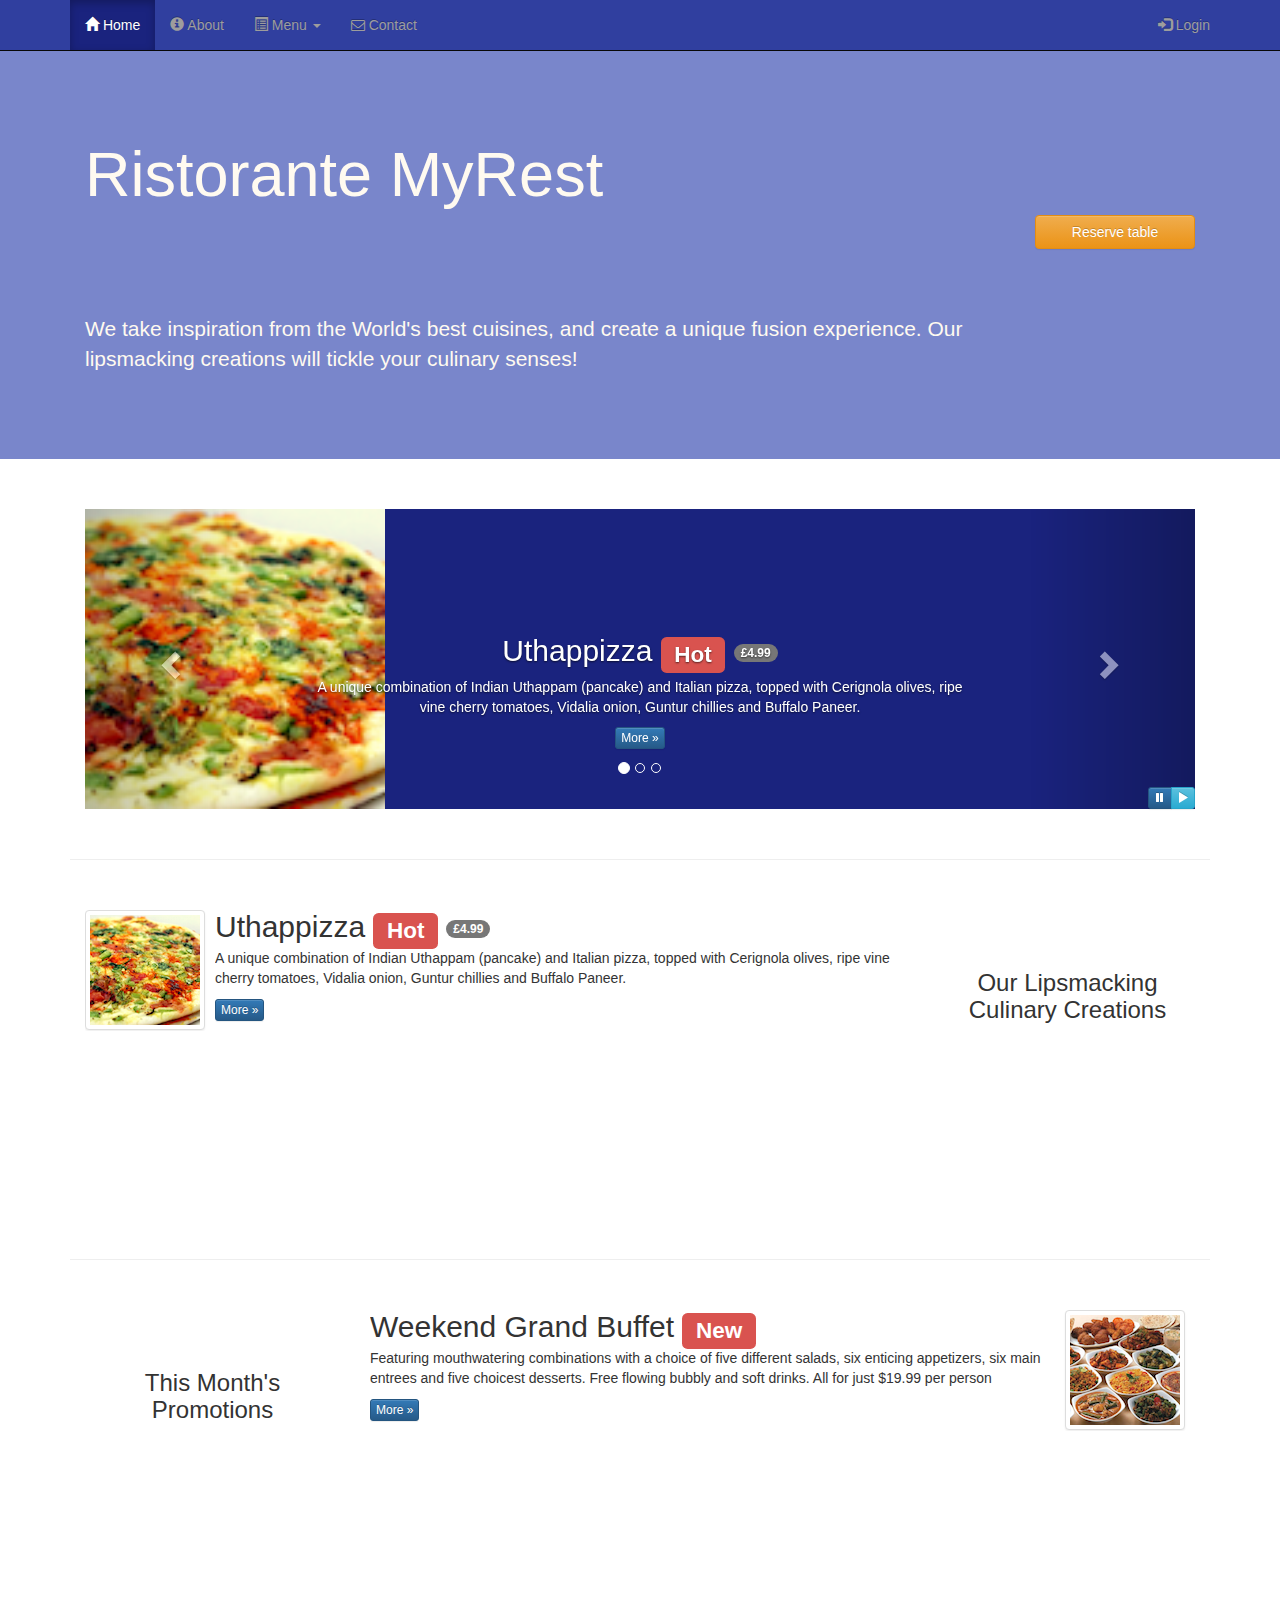
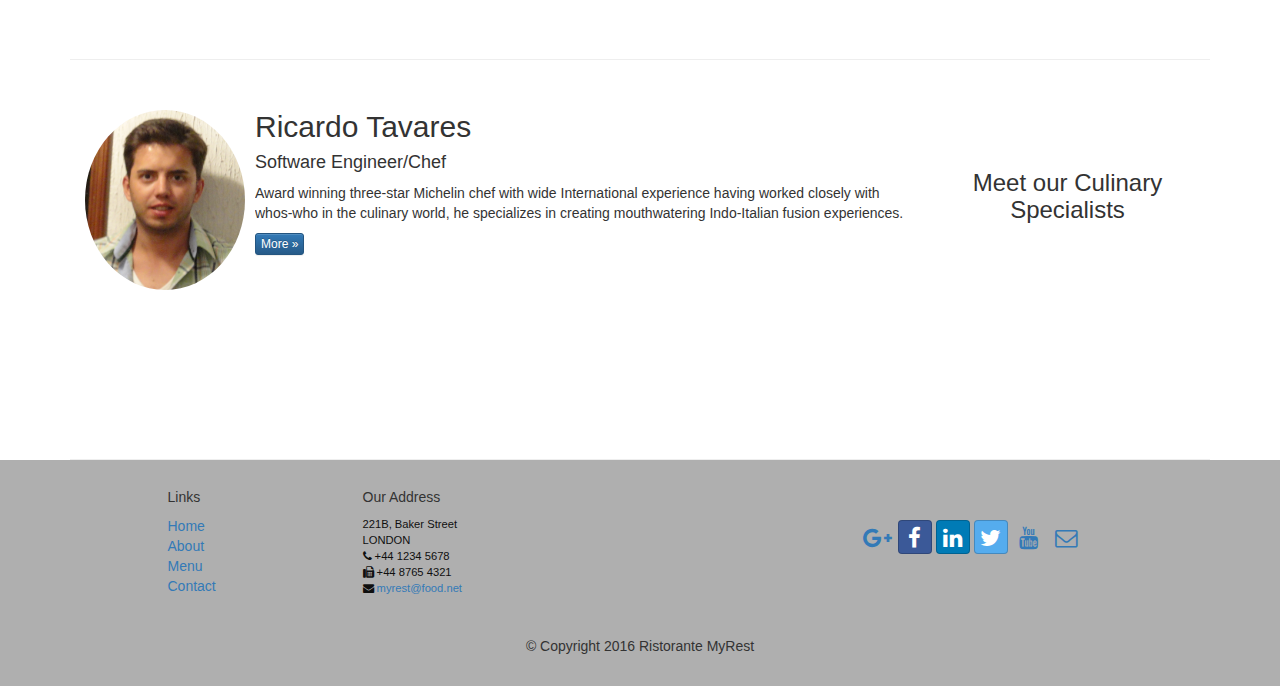
<file: index.html>
<!DOCTYPE html>
<html lang="en">

<head>
    <title>Ristorante MyRest</title>
    <meta name="description" content="HTML,CSS,JavaScript,JQuery,Bootstrap - playground">
    <meta name="keywords" content="HTML,CSS,JavaScript,JQuery,Bootstrap">
    <meta name="author" content="Ricardo Tavares">
    <meta charset="utf-8">
    <meta http-equiv="X-UA-Compatible" content="IE=edge">
    <meta name="viewport" content="width=device-width, initial-scale=1">
    <!-- Bootstrap -->
    <link href="bower_components/bootstrap/dist/css/bootstrap.min.css" rel="stylesheet">
    <link href="bower_components/bootstrap/dist/css/bootstrap-theme.min.css" rel="stylesheet">
    <link href="bower_components/font-awesome/css/font-awesome.min.css" rel="stylesheet">
    <link href="css/bootstrap-social.css" rel="stylesheet">
    <link href="css/mystyles.css" rel="stylesheet">

    <!-- HTML5 shim and Respond.js for IE8 support of HTML5 elements and media queries -->
    <!-- WARNING: Respond.js doesn't work if you view the page via file:// -->
    <!--[if lt IE 9]>
      <script src="https://oss.maxcdn.com/html5shiv/3.7.2/html5shiv.min.js"></script>
      <script src="https://oss.maxcdn.com/respond/1.4.2/respond.min.js"></script>
    <![endif]-->
</head>

<body>
    <!--NAVIGATION BAR-->
    <nav class="navbar navbar-inverse navbar-fixed-top" role="navigation">
        <div class="container">
            <div class="navbar-header">
                <button type="button" class="navbar-toggle collapsed" data-toggle="collapse" data-target="#navbar" aria-expanded="false" aria-controls="navbar">
                    <span class="sr-only">Toggle navigation</span>
                    <span class="icon-bar"></span>
                    <span class="icon-bar"></span>
                    <span class="icon-bar"></span>
                </button>
            </div>
            <div id="navbar" class="navbar-collapse collapse">
                <ul class="nav navbar-nav">
                    <li class="active"><a href="index.html"><span class="glyphicon glyphicon-home"
                         aria-hidden="true"></span> Home</a></li>
                    <li><a href="aboutus.html"><span class="glyphicon glyphicon-info-sign"
                         aria-hidden="true"></span> About</a></li>
                    <li class="dropdown">
                        <a href="#" class="dropdown-toggle" data-toggle="dropdown" role="button" aria-haspopup="true" aria-expanded="false"><span class="glyphicon glyphicon-list-alt"
                         aria-hidden="true"></span> Menu <span class="caret"></span></a>
                        <ul class="dropdown-menu">
                            <li><a href="#">Appetizers</a></li>
                            <li><a href="#">Main Courses</a></li>
                            <li><a href="#">Desserts</a></li>
                            <li><a href="#">Drinks</a></li>
                            <li role="separator" class="divider"></li>
                            <li class="dropdown-header">Specials</li>
                            <li><a href="#">Lunch Buffet</a></li>
                            <li><a href="#">Weekend Brunch</a></li>
                        </ul>
                    </li>
                    <li><a href="contactus.html"><i class="fa fa-envelope-o"></i> Contact</a></li>
                </ul>
                <!--login btn-->
                <ul class="nav navbar-nav navbar-right">
                    <li>
                        <a id="btn_login">
                            <span class="glyphicon glyphicon-log-in"></span> Login</a>
                    </li>
                </ul>
            </div>
        </div>
    </nav>

    <!--LOGIN modal-->
    <div id="loginModal" class="modal fade" role="dialog">
        <div class="modal-dialog">
            <!-- Modal content-->
            <div class="modal-content">
                <div class="modal-header">
                    <button type="button" class="close" id="btn_close_login">&times;</button>
                    <h4 class="modal-title">Login </h4>
                </div>
                <div class="modal-body">
                    <form class="form-inline">
                        <div class="form-group">
                            <label class="sr-only" for="email">Email address</label>
                            <input type="email" class="form-control input-sm" id="email" placeholder="Email">
                        </div>
                        <div class="form-group">
                            <label class="sr-only" for="password">Password</label>
                            <input type="password" class="form-control input-sm" id="password" placeholder="Password">
                        </div>
                        <div class="checkbox">
                            <label>
                                <input type="checkbox"> Remember me
                            </label>
                        </div>
                        <button type="submit" class="btn btn-info btn-sm">Sign in</button>
                        <button type="button" class="btn btn-default btn-sm" id="btn_cancel_login">Cancel</button>
                    </form>
                </div>
            </div>
        </div>
    </div>

    <!--RESERVE model-->
    <div id="reserveModal" class="modal fade" role="dialog">
        <div class="modal-dialog">
            <!-- Modal content-->
            <div class="modal-content">
                <div class="modal-header">
                    <button type="button" class="close" id="btn_close_reserve">&times;</button>
                    <h4 class="modal-title">Reserve Table </h4>
                </div>
                <div class="modal-body">
                    <form class="form-horizontal" role="form">
                        <div class="form-group">
                            <label for="guests" class="col-sm-2 control-label">Number of Guests</label>
                            <div class="col-sm-10">
                                <label class="radio-inline">
                                    <input type="radio" name="guests" value="option1"><strong> 1 </strong>
                                </label>
                                <label class="radio-inline">
                                    <input type="radio" name="guests" value="option2"><strong> 2 </strong>
                                </label>
                                <label class="radio-inline">
                                    <input type="radio" name="guests" value="option3"><strong> 3 </strong>
                                </label>
                                <label class="radio-inline">
                                    <input type="radio" name="guests" value="option4"><strong> 4 </strong>
                                </label>
                                <label class="radio-inline">
                                    <input type="radio" name="guests" value="option5"><strong> 5 </strong>
                                </label>
                                <label class="radio-inline">
                                    <input type="radio" name="guests" value="option6"><strong> 6 </strong>
                                </label>
                            </div>
                        </div>
                        <div class="form-group">
                            <label for="options" class="col-sm-2 control-label">Section</label>
                            <div class="btn-group col-sm-10" data-toggle="buttons">
                                <label class="btn btn-success btn-sm active">
                                    <input type="radio" name="options" id="nonsmoking" autocomplete="off" checked>Non-Smoking
                                </label>
                                <label class="btn btn-danger btn-sm">
                                    <input type="radio" name="options" id="smoking" autocomplete="off"> Smoking
                                </label>
                            </div>
                        </div>
                        <div class="form-group">
                            <label for="datetime" class="col-sm-2 control-label">Date and Time</label>
                            <div class="col-sm-4">
                                <div class="has-feedback">
                                    <input type="text" class="form-control" id="date" placeholder="Date">
                                    <span class="glyphicon glyphicon-calendar form-control-feedback" aria-hidden="true"></span>
                                </div>
                            </div>
                            <div class="col-sm-4">
                                <div class="has-feedback">
                                    <input type="text" class="form-control" id="time" placeholder="Time">
                                    <span class="glyphicon glyphicon-time form-control-feedback" aria-hidden="true"></span>
                                </div>
                            </div>
                        </div>
                        <div class="form-group">
                            <div class="col-sm-offset-2 col-sm-10">
                                <button type="submit" class="btn btn-primary" onclick="#">Reserve</button>
                                <button type="button" class="btn btn-default btn-sm" id="btn_cancel_reserve">Cancel</button>
                            </div>
                        </div>
                        <div class="alert alert-warning alert-dismissible" role="alert">
                            <button type="button" class="close" data-dismiss="alert" aria-label="Close"><span aria-hidden="true">&times;</span></button>
                            <strong>Warning:</strong> Please <a href="#">call</a> us to reserve for more than six guests.
                        </div>
                    </form>
                </div>
            </div>
        </div>
    </div>
    <!--JUMBOTRON-->
    <header class="jumbotron">
        <div class="container">
            <div class="row row-header">
                <div class="col-xs-12 col-sm-10">
                    <h1>Ristorante MyRest</h1>
                    <p style="padding:40px;"></p>
                    <p>We take inspiration from the World's best cuisines, and create a unique fusion experience. Our lipsmacking creations will tickle your culinary senses!</p>
                </div>

                <div class="col-xs-12 col-sm-2">
                    <p style="padding:40px;"></p>
                    <a type="button" id="btn_reserve" class="btn btn-warning btn-block">Reserve table</a>
                    <!--tooltip option:-->
                    <!--<a type="button" class="btn btn-warning btn-block"
                    data-toggle="tooltip" title="Or Call us at +852 12345678" data-placement="bottom">Reserve table</a>-->
                </div>
            </div>
        </div>
    </header>
    <!--CONTAINER-->
    <div class="container">
        <!--carousel-->
        <div class="row row-content">
            <div class="col-xs-12">
                <div id="mycarousel" class="carousel slide" data-ride="carousel">
                    <!--indicators-->
                    <ol class="carousel-indicators">
                        <li data-target="#mycarousel" data-slide-to="0" class="active"></li>
                        <li data-target="#mycarousel" data-slide-to="1"></li>
                        <li data-target="#mycarousel" data-slide-to="2"></li>
                    </ol>
                    <!--Wrapper for slides-->
                    <div class="carousel-inner" role="listbox">
                        <div class="item active">
                            <img class="img-responsive" src="img/uthappizza.png" alt="Uthappizza">
                            <div class="carousel-caption">
                                <h2>Uthappizza  <span class="label label-danger">Hot</span> <span class="badge">£4.99</span></h2>
                                <p>A unique combination of Indian Uthappam (pancake) and Italian pizza, topped with Cerignola olives, ripe vine cherry tomatoes, Vidalia onion, Guntur chillies and Buffalo Paneer.</p>
                                <p><a class="btn btn-primary btn-xs" href="#">More &raquo;</a></p>
                            </div>
                        </div>
                        <div class="item">
                            <img class="img-responsive" src="img/buffet.png" alt="Buffet">
                            <div class="carousel-caption">
                                <h2>Weekend Grand Buffet <span class="label label-danger label-xs">New</span></h2>
                                <p>Featuring mouthwatering combinations with a choice of five different salads, six enticing appetizers, six main entrees and five choicest desserts. Free flowing bubbly and soft drinks. All for just $19.99 per person </p>
                                <p><a class="btn btn-primary btn-xs" href="#">More &raquo;</a></p>
                            </div>
                        </div>
                        <div class="item">
                            <img class="img-responsive" src="img/ricardo.png" alt="Chef Ricardo Tavares" width="300">
                            <div class="carousel-caption">
                                <h2 class="media-heading">Ricardo Tavares</h2>
                                <h4>Software Engineer/Chef</h4>
                                <p>Award winning three-star Michelin chef with wide International experience having worked closely with whos-who in the culinary world, he specializes in creating mouthwatering Indo-Italian fusion experiences.
                                </p>
                                <p><a class="btn btn-primary btn-xs" href="#">More &raquo;</a></p>
                            </div>
                        </div>
                    </div>
                    <!--controls-->
                    <a class="left carousel-control" href="#mycarousel" role="button" data-slide="prev">
                        <span class="glyphicon glyphicon-chevron-left" aria-hidden="true"></span>
                        <span class="sr-only">Previous</span>
                    </a>
                    <a class="right carousel-control" href="#mycarousel" role="button" data-slide="next">
                        <span class="glyphicon glyphicon-chevron-right" aria-hidden="true"></span>
                        <span class="sr-only">Next</span>
                    </a>
                    <!--carousel buttons-->
                    <div class="btn-group" id="carouselButtons">
                        <button class="btn btn-primary btn-xs" id="carousel-pause">
                            <span class="glyphicon glyphicon-pause" aria-hidden="true"></span>
                        </button>
                        <button class="btn btn-info btn-xs" id="carousel-play">
                            <span class="glyphicon glyphicon-play" aria-hidden="true"></span>
                        </button>
                    </div>
                </div>
            </div>
        </div>
        <!--uthappizza-->
        <div class="row row-content">
            <div class="col-xs-12 col-sm-3 col-sm-push-9">
                <p style="padding:20px;"></p>
                <h3 align=center>Our Lipsmacking Culinary Creations</h3>
            </div>
            <div class="col-xs-12 col-sm-9 col-sm-pull-3">
                <div class="media">
                    <div class="media-left media-middle">
                        <a href="#">
                            <img class="media-object img-thumbnail" src="img/uthappizza.png" alt="Uthappizza">
                        </a>
                    </div>
                    <div class="media-body">
                        <h2 class="media-heading">Uthappizza <span class="label label-danger">Hot</span> <span class="badge">£4.99</span></h2>
                        <p>A unique combination of Indian Uthappam (pancake) and Italian pizza, topped with Cerignola olives, ripe vine cherry tomatoes, Vidalia onion, Guntur chillies and Buffalo Paneer.</p>
                        <p><a class="btn btn-primary btn-xs" href="#">More &raquo;</a></p>
                    </div>
                </div>
            </div>
        </div>
        <!--buffet-->
        <div class="row row-content">
            <div class="col-xs-12 col-sm-3">
                <p style="padding:20px;"></p>
                <h3 align=center>This Month's Promotions</h3>
            </div>
            <div class="col-xs-12 col-sm-9">
                <div class="media">
                    <div class="media-body">
                        <h2 class="media-heading">Weekend Grand Buffet <span class="label label-danger">New</span></h2>
                        <p>Featuring mouthwatering combinations with a choice of five different salads, six enticing appetizers, six main entrees and five choicest desserts. Free flowing bubbly and soft drinks. All for just $19.99 per person </p>
                        <p><a class="btn btn-primary btn-xs" href="#">More &raquo;</a></p>
                    </div>
                    <div class="media-left media-middle">
                        <a href="#">
                            <img class="media-object img-thumbnail" src="img/buffet.png" alt="Weekend Grand Buffet">
                        </a>
                    </div>
                </div>
            </div>
        </div>
        <!--chef-->
        <div class="row row-content">
            <div class="col-xs-12 col-sm-3 col-sm-push-9">
                <p style="padding:20px;"></p>
                <h3 align=center>Meet our Culinary Specialists</h3>
            </div>
            <div class="col-xs-12 col-sm-9 col-sm-pull-3">
                <div class="media">
                    <div class="media-left media-middle">
                        <a href="#">
                            <img class="media-object img-circle" src="img/ricardo.png" alt="Ricardo Tavares" width="160" height="180">
                        </a>
                    </div>
                    <div class="media-body">
                        <h2 class="media-heading">Ricardo Tavares</h2>
                        <h4>Software Engineer/Chef</h4>
                        <p>Award winning three-star Michelin chef with wide International experience having worked closely with whos-who in the culinary world, he specializes in creating mouthwatering Indo-Italian fusion experiences.
                        </p>
                        <p><a class="btn btn-primary btn-xs" href="#">More &raquo;</a></p>
                    </div>
                </div>
            </div>
        </div>
    </div>
    <!--FOOTER-->
    <footer class="row-footer">
        <div class="container">
            <div class="row">
                <div class="col-xs-5 col-xs-offset-1 col-sm-2 col-sm-offset-1">
                    <h5>Links</h5>
                    <ul class="list-unstyled">
                        <li><a href="index.html">Home</a></li>
                        <li><a href="aboutus.html">About</a></li>
                        <li><a href="#">Menu</a></li>
                        <li><a href="contactus.html">Contact</a></li>
                    </ul>
                </div>
                <div class="col-xs-6 col-sm-5">
                    <h5>Our Address</h5>
                    <address>
                      221B, Baker Street<br>
                      LONDON<br>
                      <i class="fa fa-phone"></i> +44 1234 5678<br>
                      <i class="fa fa-fax"></i> +44 8765 4321<br>
                      <i class="fa fa-envelope"></i><a href="mailto:myrest@food.net"> myrest@food.net</a>
                   </address>
                </div>
                <div class="col-xs-12 col-sm-4">
                    <div class="nav navbar-nav" style="padding: 40px 10px;">
                        <a class="btn btn-social-icon btn-google-plus" href="http://google.com/+"><i class="fa fa-google-plus"></i></a>
                        <a class="btn btn-social-icon btn-facebook" href="http://www.facebook.com/profile.php?id="><i class="fa fa-facebook"></i></a>
                        <a class="btn btn-social-icon btn-linkedin" href="http://www.linkedin.com/in/"><i class="fa fa-linkedin"></i></a>
                        <a class="btn btn-social-icon btn-twitter" href="http://twitter.com/"><i class="fa fa-twitter"></i></a>
                        <a class="btn btn-social-icon btn-youtube" href="http://youtube.com/"><i class="fa fa-youtube"></i></a>
                        <a class="btn btn-social-icon" href="mailto:"><i class="fa fa-envelope-o"></i></a>
                    </div>
                </div>
                <div class="col-xs-12">
                    <p style="padding:10px;"></p>
                    <p align=center>© Copyright 2016 Ristorante MyRest</p>
                </div>
            </div>
        </div>
    </footer>

    <!-- jQuery (necessary for Bootstrap's JavaScript plugins) -->
    <script src="bower_components/jquery/dist/jquery.min.js"></script>
    <!-- Include all compiled plugins (below), or include individual files as needed -->
    <script src="bower_components/bootstrap/dist/js/bootstrap.min.js"></script>
    <!--carousel buttons-->
    <script>
        $(document).ready(function () {
            $("#mycarousel").carousel({
                interval: 3000
            });
            $("#carousel-pause").click(function () {
                $("#mycarousel").carousel('pause');
            });
            $("#carousel-play").click(function () {
                $("#mycarousel").carousel('cycle');
            });
            /*Other way to show/hidden modal by JavaScript instead of data-* */
            $("#btn_reserve").click(function () {
                $('#reserveModal').modal('show')
            });
            $("#btn_close_reserve").click(function () {
                $('#reserveModal').modal('hide')
            });
            $("#btn_cancel_reserve").click(function () {
                $('#reserveModal').modal('hide')
            });
            $("#btn_login").click(function () {
                $('#loginModal').modal('show')
            });
            $("#btn_cancel_login").click(function () {
                $('#loginModal').modal('hide')
            });
            $("#btn_close_login").click(function () {
                $('#loginModal').modal('hide')
            });

        });
    </script>

    <!--<script>
        $(document).ready(function(){
        $('[data-toggle="tooltip"]').tooltip();
         });
    </script>-->
    <!--tooltip option-->

</body>

</html>
</file>
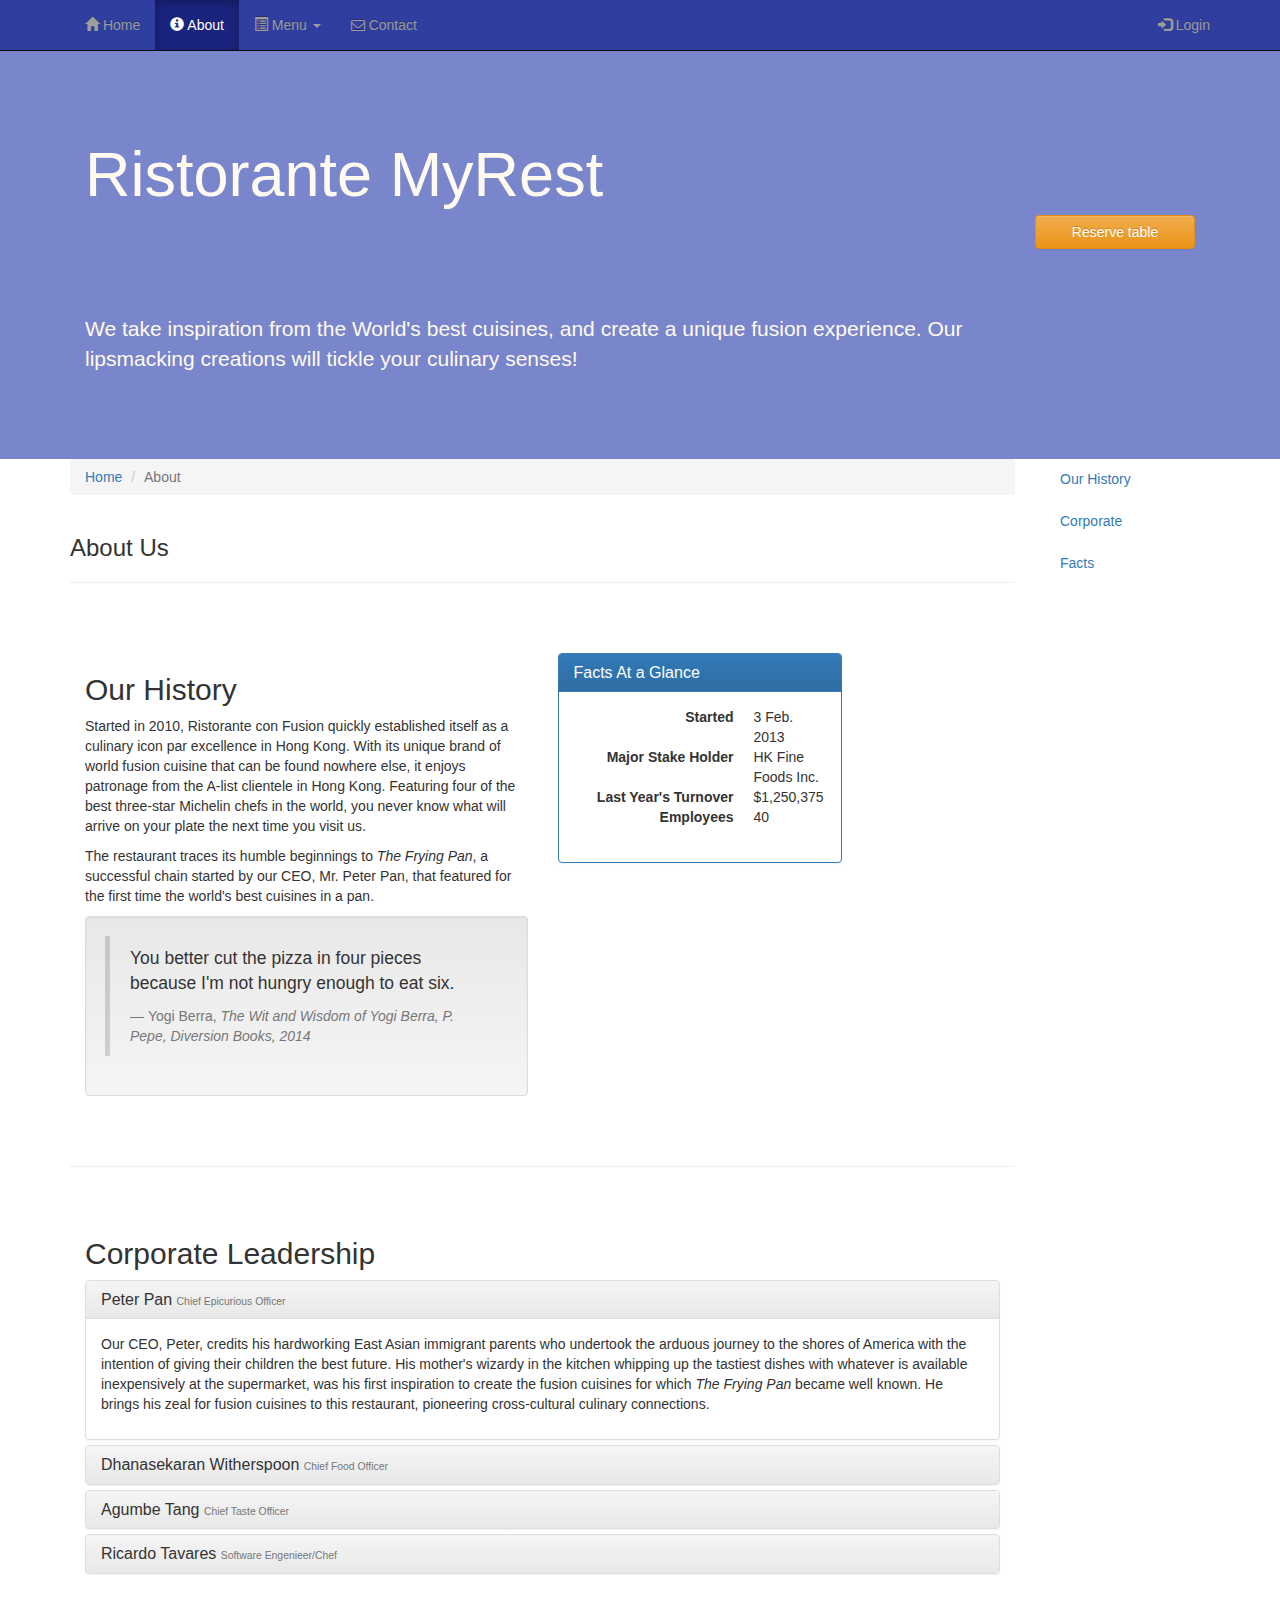
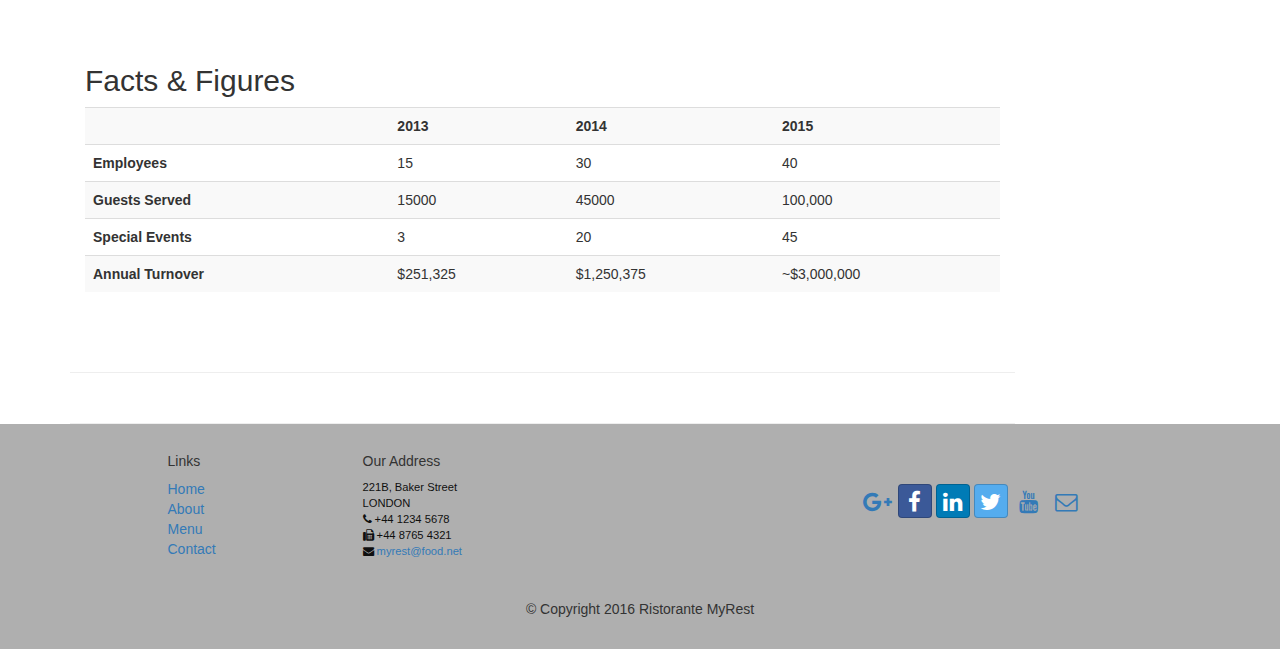
<file: aboutus.html>
<!DOCTYPE html>
<html lang="en">

<head>
    <title>Ristorante MyRest : About us</title>
    <meta name="description" content="HTML,CSS,JavaScript,JQuery,Bootstrap - playground">
    <meta name="keywords" content="HTML,CSS,JavaScript,JQuery,Bootstrap">
    <meta name="author" content="Ricardo Tavares">
    <meta charset="utf-8">
    <meta http-equiv="X-UA-Compatible" content="IE=edge">
    <meta name="viewport" content="width=device-width, initial-scale=1">
    <!-- Bootstrap -->
    <link href="bower_components/bootstrap/dist/css/bootstrap.min.css" rel="stylesheet">
    <link href="bower_components/bootstrap/dist/css/bootstrap-theme.min.css" rel="stylesheet">
    <link href="bower_components/font-awesome/css/font-awesome.min.css" rel="stylesheet">
    <link href="css/bootstrap-social.css" rel="stylesheet">
    <link href="css/mystyles.css" rel="stylesheet">

    <!-- HTML5 shim and Respond.js for IE8 support of HTML5 elements and media queries -->
    <!-- WARNING: Respond.js doesn't work if you view the page via file:// -->
    <!--[if lt IE 9]>
      <script src="https://oss.maxcdn.com/html5shiv/3.7.2/html5shiv.min.js"></script>
      <script src="https://oss.maxcdn.com/respond/1.4.2/respond.min.js"></script>
    <![endif]-->
</head>

<body data-spy="scroll" data-target="#myScrollspy" data-offset="200">
    <!--NAVIGATION BAR-->
    <nav class="navbar navbar-inverse navbar-fixed-top" role="navigation">
        <div class="container">
            <div class="navbar-header">
                <button type="button" class="navbar-toggle collapsed" data-toggle="collapse" data-target="#navbar" aria-expanded="false" aria-controls="navbar">
                    <span class="sr-only">Toggle navigation</span>
                    <span class="icon-bar"></span>
                    <span class="icon-bar"></span>
                    <span class="icon-bar"></span>
                </button>
            </div>
            <div id="navbar" class="navbar-collapse collapse">
                <ul class="nav navbar-nav">
                    <li><a href="index.html"><span class="glyphicon glyphicon-home"
                         aria-hidden="true"></span> Home</a></li>
                    <li class="active"><a href="aboutus.html"><span class="glyphicon glyphicon-info-sign"
                         aria-hidden="true"></span> About</a></li>
                    <li class="dropdown">
                        <a href="#" class="dropdown-toggle" data-toggle="dropdown" role="button" aria-haspopup="true" aria-expanded="false"><span class="glyphicon glyphicon-list-alt"
                         aria-hidden="true"></span> Menu <span class="caret"></span></a>
                        <ul class="dropdown-menu">
                            <li><a href="#">Appetizers</a></li>
                            <li><a href="#">Main Courses</a></li>
                            <li><a href="#">Desserts</a></li>
                            <li><a href="#">Drinks</a></li>
                            <li role="separator" class="divider"></li>
                            <li class="dropdown-header">Specials</li>
                            <li><a href="#">Lunch Buffet</a></li>
                            <li><a href="#">Weekend Brunch</a></li>
                        </ul>
                    </li>
                    <li><a href="contactus.html"><i class="fa fa-envelope-o"></i> Contact</a></li>
                </ul>
                <!--login btn-->
                <ul class="nav navbar-nav navbar-right">
                    <li>
                        <a data-toggle="modal" data-target="#loginModal">
                            <span class="glyphicon glyphicon-log-in"></span> Login</a>
                    </li>
                </ul>
            </div>
        </div>
    </nav>
    <!--LOGIN modal-->
    <div id="loginModal" class="modal fade" role="dialog">
        <div class="modal-dialog">
            <!-- Modal content-->
            <div class="modal-content">
                <div class="modal-header">
                    <button type="button" class="close" data-dismiss="modal">&times;</button>
                    <h4 class="modal-title">Login </h4>
                </div>
                <div class="modal-body">
                    <form class="form-inline">
                        <div class="form-group">
                            <label class="sr-only" for="email">Email address</label>
                            <input type="email" class="form-control input-sm" id="email" placeholder="Email">
                        </div>
                        <div class="form-group">
                            <label class="sr-only" for="password">Password</label>
                            <input type="password" class="form-control input-sm" id="password" placeholder="Password">
                        </div>
                        <div class="checkbox">
                            <label>
                                <input type="checkbox"> Remember me
                            </label>
                        </div>
                        <button type="submit" class="btn btn-info btn-sm">Sign in</button>
                        <button type="button" class="btn btn-default btn-sm" data-dismiss="modal">Cancel</button>
                    </form>
                </div>
            </div>
        </div>
    </div>

    <!--RESERVE model-->
    <div id="reserveModal" class="modal fade" role="dialog">
        <div class="modal-dialog">
            <!-- Modal content-->
            <div class="modal-content">
                <div class="modal-header">
                    <button type="button" class="close" data-dismiss="modal">&times;</button>
                    <h4 class="modal-title">Reserve Table </h4>
                </div>
                <div class="modal-body">
                    <form class="form-horizontal" role="form">
                        <div class="form-group">
                            <label for="guests" class="col-sm-2 control-label">Number of Guests</label>
                            <div class="col-sm-10">
                                <label class="radio-inline">
                                    <input type="radio" name="guests" value="option1"><strong> 1 </strong>
                                </label>
                                <label class="radio-inline">
                                    <input type="radio" name="guests" value="option2"><strong> 2 </strong>
                                </label>
                                <label class="radio-inline">
                                    <input type="radio" name="guests" value="option3"><strong> 3 </strong>
                                </label>
                                <label class="radio-inline">
                                    <input type="radio" name="guests" value="option4"><strong> 4 </strong>
                                </label>
                                <label class="radio-inline">
                                    <input type="radio" name="guests" value="option5"><strong> 5 </strong>
                                </label>
                                <label class="radio-inline">
                                    <input type="radio" name="guests" value="option16"><strong> 6 </strong>
                                </label>
                            </div>
                        </div>
                        <div class="form-group">
                            <label for="options" class="col-sm-2 control-label">Section</label>
                            <div class="btn-group col-sm-10" data-toggle="buttons">
                                <label class="btn btn-success btn-sm active">
                                    <input type="radio" name="options" id="nonsmoking" autocomplete="off" checked>Non-Smoking
                                </label>
                                <label class="btn btn-danger btn-sm">
                                    <input type="radio" name="options" id="smoking" autocomplete="off"> Smoking
                                </label>
                            </div>
                        </div>
                        <div class="form-group">
                            <label for="datetime" class="col-sm-2 control-label">Date and Time</label>
                            <div class="col-sm-4">
                                <div class="has-feedback">
                                    <input type="text" class="form-control" id="date" placeholder="Date">
                                    <span class="glyphicon glyphicon-calendar form-control-feedback" aria-hidden="true"></span>
                                </div>
                            </div>
                            <div class="col-sm-4">
                                <div class="has-feedback">
                                    <input type="text" class="form-control" id="time" placeholder="Time">
                                    <span class="glyphicon glyphicon-time form-control-feedback" aria-hidden="true"></span>
                                </div>
                            </div>
                        </div>
                        <div class="form-group">
                            <div class="col-sm-offset-2 col-sm-10">
                                <button type="submit" class="btn btn-primary" onclick="#">Reserve</button>
                                <button type="button" class="btn btn-default btn-sm" data-dismiss="modal">Cancel</button>
                            </div>
                        </div>
                        <div class="alert alert-warning alert-dismissible" role="alert">
                            <button type="button" class="close" data-dismiss="alert" aria-label="Close"><span aria-hidden="true">&times;</span></button>
                            <strong>Warning:</strong> Please <a href="#">call</a> us to reserve for more than six guests.
                        </div>
                    </form>
                </div>
            </div>
        </div>
    </div>
    <!--JUMBOTRON-->
    <header class="jumbotron">
        <div class="container">
            <div class="row row-header">
                <div class="col-xs-12 col-sm-10">
                    <h1>Ristorante MyRest</h1>
                    <p style="padding:40px;"></p>
                    <p>We take inspiration from the World's best cuisines, and create a unique fusion experience. Our lipsmacking creations will tickle your culinary senses!</p>
                </div>
                <div class="col-xs-12 col-sm-2">
                    <p style="padding:40px;"></p>
                    <a type="button" data-toggle="modal" data-target="#reserveModal" class="btn btn-warning btn-block">Reserve table</a>
                </div>
            </div>
        </div>
    </header>
    <!--CONTAINER -->
    <div class="container">
        <div class="row">
            <div class="col-xs-12 col-sm-10">
                <div class="row">
                    <div class="col-xs-12">
                        <ul class="breadcrumb">
                            <li><a href="index.html">Home</a></li>
                            <li class="active">About</li>
                        </ul>
                    </div>
                    <div class="col-xs-12">
                        <h3>About Us</h3>
                        <hr>
                    </div>
                </div>
                <!--history-->
                <div id="history" class="row row-content">
                    <div class="col-xs-12 col-sm-6">
                        <h2>Our History</h2>
                        <p>Started in 2010, Ristorante con Fusion quickly established itself as a culinary icon par excellence in Hong Kong. With its unique brand of world fusion cuisine that can be found nowhere else, it enjoys patronage from the A-list clientele in Hong Kong. Featuring four of the best three-star Michelin chefs in the world, you never know what will arrive on your plate the next time you visit us.</p>
                        <p>The restaurant traces its humble beginnings to <em>The Frying Pan</em>, a successful chain started by our CEO, Mr. Peter Pan, that featured for the first time the world's best cuisines in a pan.</p>

                        <div class="well">
                            <blockquote>
                                <p>You better cut the pizza in four pieces because I'm not hungry enough to eat six.</p>
                                <footer>Yogi Berra,
                                    <cite>The Wit and Wisdom of Yogi Berra, P. Pepe, Diversion Books, 2014</cite>
                                </footer>
                            </blockquote>
                        </div>
                    </div>
                    <div class="col-xs-12 col-sm-4">
                        <div class="panel panel-primary">
                            <div class="panel-heading">
                                <h3 class="panel-title">Facts At a Glance</h3>
                            </div>
                            <div class="panel-body">
                                <dl class="dl-horizontal">
                                    <dt>Started</dt>
                                    <dd>3 Feb. 2013</dd>
                                    <dt>Major Stake Holder</dt>
                                    <dd>HK Fine Foods Inc.</dd>
                                    <dt>Last Year's Turnover</dt>
                                    <dd>$1,250,375</dd>
                                    <dt>Employees</dt>
                                    <dd>40</dd>
                                </dl>
                            </div>
                        </div>
                    </div>
                </div>
                <!--corporate -->
                <div id="corporate" class="row row-content">
                    <div class="col-xs-12">
                        <h2>Corporate Leadership</h2>
                        <div class="panel-group" id="accordion" role="tablist" aria-multiselectable="true">
                            <div class="panel panel-default">
                                <div class="panel-heading" role="tab" id="headingPeter">
                                    <h3 class="panel-title">
                                <a role="button" data-toggle="collapse"
                                     data-parent="#accordion" href="#peter"
                                     aria-expanded="true" aria-controls="peter">
                                    Peter Pan <small>Chief Epicurious Officer</small></a>
                            </h3>
                                </div>
                                <div role="tabpanel" class="panel-collapse collapse in" id="peter" aria-labelledby="headingPeter">
                                    <div class="panel-body">
                                        <p>Our CEO, Peter, credits his hardworking East Asian immigrant parents who undertook the arduous journey to the shores of America with the intention of giving their children the best future. His mother's wizardy in the kitchen whipping up the tastiest dishes with whatever is available inexpensively at the supermarket, was his first inspiration to create the fusion cuisines for which <em>The Frying Pan</em> became well known. He brings his zeal for fusion cuisines to this restaurant, pioneering cross-cultural culinary connections.</p>
                                    </div>
                                </div>
                            </div>
                            <div class="panel panel-default">
                                <div class="panel-heading" role="tab" id="headingDanny">
                                    <h3 class="panel-title">
                                <a class="collapsed" role="button" data-toggle="collapse"
                                     data-parent="#accordion" href="#danny"
                                     aria-expanded="false" aria-controls="danny">
                                    Dhanasekaran Witherspoon <small>Chief Food Officer</small></a>
                            </h3>
                                </div>
                                <div role="tabpanel" class="panel-collapse collapse" id="danny" aria-labelledby="headingDanny">
                                    <div class="panel-body">
                                        <p>Our CFO, Danny, as he is affectionately referred to by his colleagues, comes from a long established family tradition in farming and produce. His experiences growing up on a farm in the Australian outback gave him great appreciation for varieties of food sources. As he puts it in his own words, <em>Everything that runs, wins, and everything that stays, pays!</em></p>
                                    </div>
                                </div>
                            </div>
                            <div class="panel panel-default">
                                <div class="panel-heading" role="tab" id="headingAgumbe">
                                    <h3 class="panel-title">
                                <a class="collapsed" role="button" data-toggle="collapse"
                                     data-parent="#accordion" href="#agumbe"
                                     aria-expanded="false" aria-controls="agumbe">
                                    Agumbe Tang <small>Chief Taste Officer</small></a>
                            </h3>
                                </div>
                                <div role="tabpanel" class="panel-collapse collapse" id="agumbe" aria -labelledby="headingAgumbe">
                                    <div class="panel-body">
                                        <p>Blessed with the most discerning gustatory sense, Agumbe, our CFO, personally ensures that every dish that we serve meets his exacting tastes. Our chefs dread the tongue lashing that ensues if their dish does not meet his exacting standards. He lives by his motto, <em>You click only if you survive my lick.</em></p>
                                    </div>
                                </div>
                            </div>
                            <div class="panel panel-default">
                                <div class="panel-heading" role="tab" id="headingRicardo">
                                    <h3 class="panel-title">
                                <a class="collapsed" role="button" data-toggle="collapse"
                                     data-parent="#accordion" href="#ricardo"
                                     aria-expanded="false" aria-controls="ricardo">
                                    Ricardo Tavares <small>Software Engenieer/Chef</small></a>
                            </h3>
                                </div>
                                <div role="tabpanel" class="panel-collapse collapse" id="ricardo" aria-labelledby="headingRicardo">
                                    <div class="panel-body">
                                        <p>Award winning three-star Michelin chef with wide International experience having worked closely with whos-who in the culinary world, he specializes in creating mouthwatering Indo-Italian fusion experiences. He says, <em>Put together the cuisines from the two craziest cultures, and you get a winning hit! Amma Mia!</em></p>
                                    </div>
                                </div>
                            </div>
                        </div>
                        <div class="col-xs-12 col-sm-3">
                            <p style="padding:20px;"></p>
                        </div>
                    </div>
                    <!--facts-->
                    <div id="facts" class="row row-content">
                        <div class="col-xs-12">
                            <h2>Facts &amp; Figures</h2>
                            <div class="table-responsive">
                                <table class="table table-striped">
                                    <tr>
                                        <td>&nbsp;</td>
                                        <th>2013</th>
                                        <th>2014</th>
                                        <th>2015</th>
                                    </tr>
                                    <tr>
                                        <th>Employees</th>
                                        <td>15</td>
                                        <td>30</td>
                                        <td>40</td>
                                    </tr>
                                    <tr>
                                        <th>Guests Served</th>
                                        <td>15000</td>
                                        <td>45000</td>
                                        <td>100,000</td>
                                    </tr>
                                    <tr>
                                        <th>Special Events</th>
                                        <td>3</td>
                                        <td>20</td>
                                        <td>45</td>
                                    </tr>
                                    <tr>
                                        <th>Annual Turnover</th>
                                        <td>$251,325</td>
                                        <td>$1,250,375</td>
                                        <td>~$3,000,000</td>
                                    </tr>
                                </table>
                            </div>
                        </div>
                        <div class=" col-xs-12 col-sm-3">
                            <p style="padding_20px;"></p>
                        </div>
                    </div>
                </div>
            </div>
            <nav class="hidden-xs col-sm-2" id="myScrollspy">
                <ul class="nav nav-pills nav-stacked" data-spy="affix" data-offset-top="400">
                    <li><a href="#history">Our History</a></li>
                    <li><a href="#corporate">Corporate</a></li>
                    <li><a href="#facts">Facts</a></li>
                </ul>
            </nav>
        </div>
    </div>
    <!-- FOOTER -->
    <footer class="row-footer">
        <div class="container">
            <div class="row">
                <div class="col-xs-5 col-xs-offset-1 col-sm-2 col-sm-offset-1">
                    <h5>Links</h5>
                    <ul class="list-unstyled">
                        <li><a href="index.html">Home</a></li>
                        <li><a href="aboutus.html">About</a></li>
                        <li><a href="#">Menu</a></li>
                        <li><a href="contactus.html">Contact</a></li>
                    </ul>
                </div>
                <div class="col-xs-6 col-sm-5">
                    <h5>Our Address</h5>
                    <address>
                      221B, Baker Street<br>
                      LONDON<br>
                      <i class="fa fa-phone"></i> +44 1234 5678<br>
                      <i class="fa fa-fax"></i> +44 8765 4321<br>
                      <i class="fa fa-envelope"></i><a href="mailto:myrest@food.net"> myrest@food.net</a>
                   </address>
                </div>
                <div class="col-xs-12 col-sm-4">
                    <div class="nav navbar-nav" style="padding: 40px 10px;">
                        <a class="btn btn-social-icon btn-google-plus" href="http://google.com/+"><i class="fa fa-google-plus"></i></a>
                        <a class="btn btn-social-icon btn-facebook" href="http://www.facebook.com/profile.php?id="><i class="fa fa-facebook"></i></a>
                        <a class="btn btn-social-icon btn-linkedin" href="http://www.linkedin.com/in/"><i class="fa fa-linkedin"></i></a>
                        <a class="btn btn-social-icon btn-twitter" href="http://twitter.com/"><i class="fa fa-twitter"></i></a>
                        <a class="btn btn-social-icon btn-youtube" href="http://youtube.com/"><i class="fa fa-youtube"></i></a>
                        <a class="btn btn-social-icon" href="mailto:"><i class="fa fa-envelope-o"></i></a>
                    </div>
                </div>
                <div class="col-xs-12">
                    <p style="padding:10px;"></p>
                    <p align=center>© Copyright 2016 Ristorante MyRest</p>
                </div>
            </div>
        </div>
    </footer>

    <!-- jQuery (necessary for Bootstrap's JavaScript plugins) -->
    <script src="bower_components/jquery/dist/jquery.min.js"></script>
    <!-- Include all compiled plugins (below), or include individual files as needed -->
    <script src="bower_components/bootstrap/dist/js/bootstrap.min.js"></script>

</body>

</html>
</file>
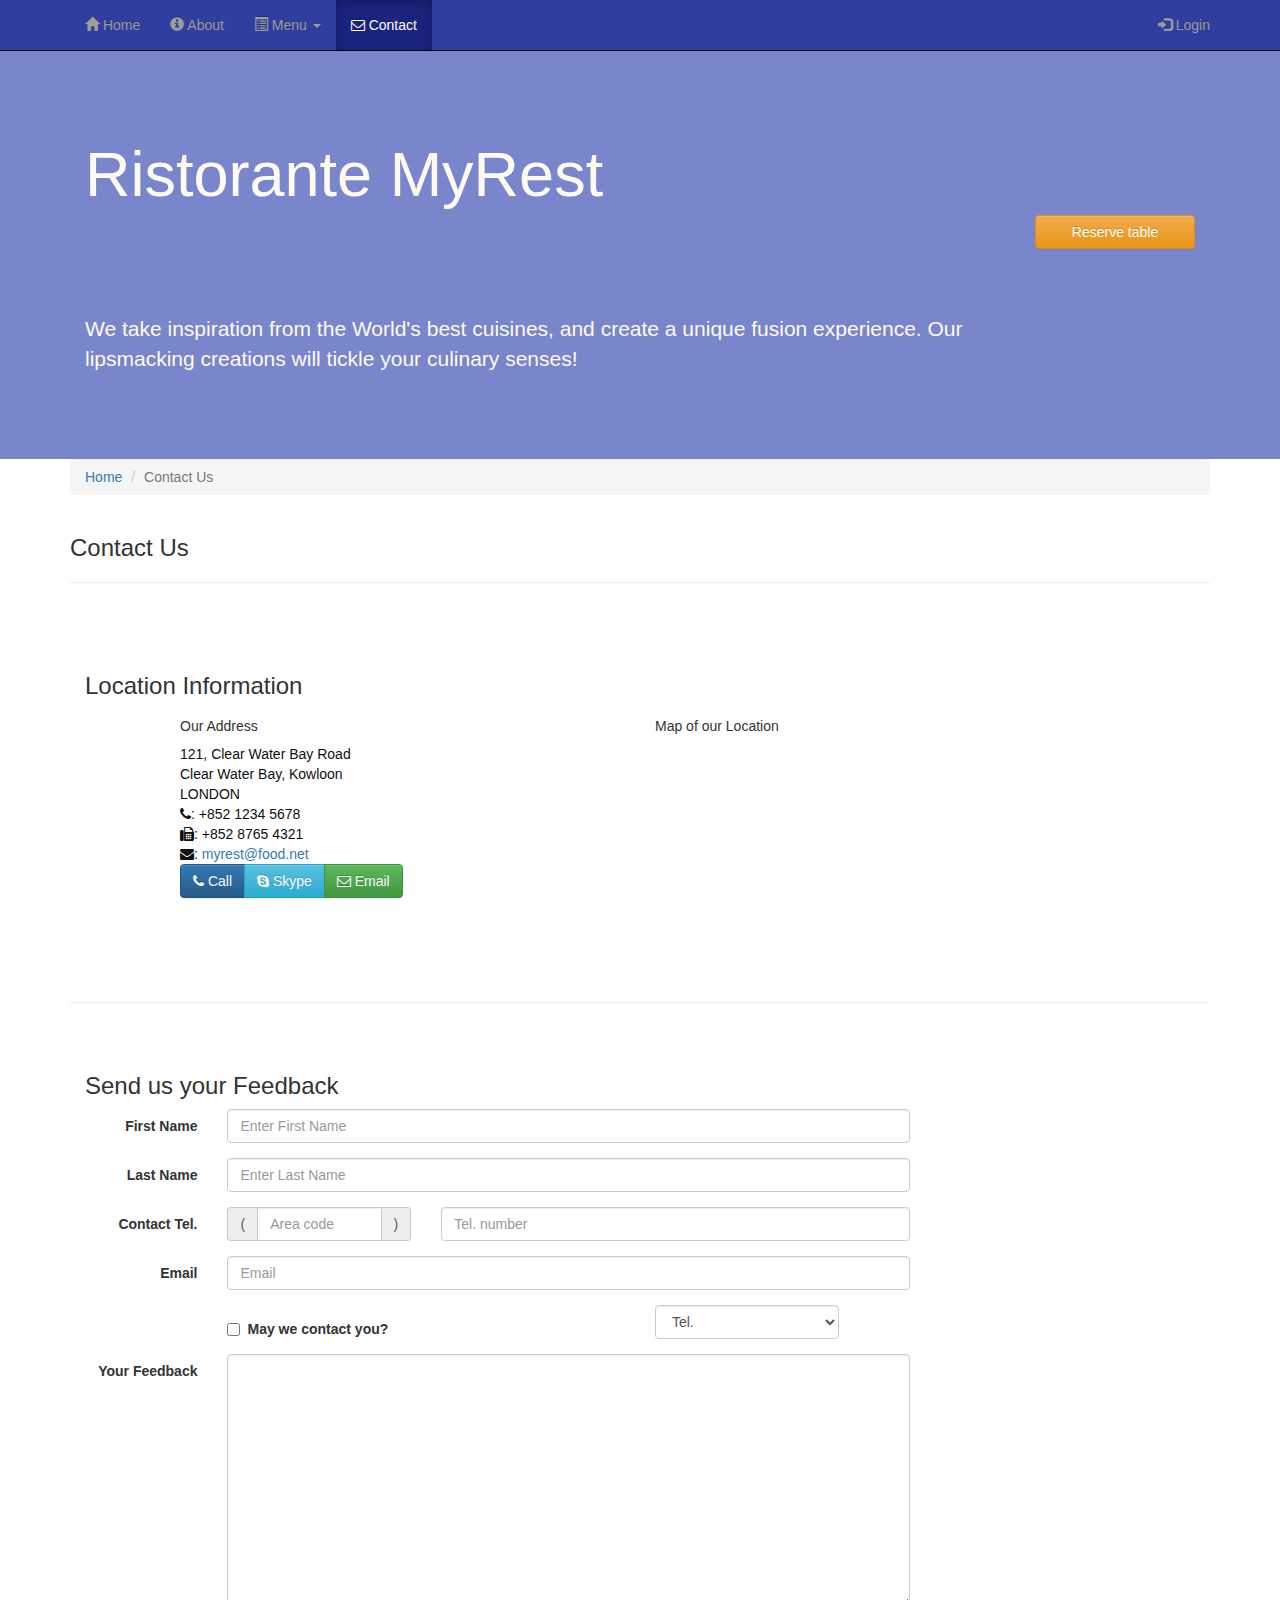
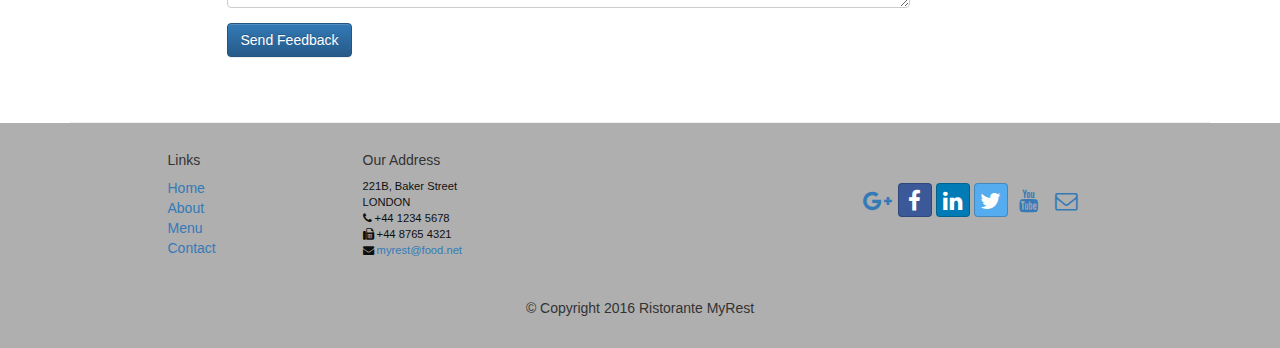
<file: contactus.html>
<!DOCTYPE html>
<html lang="en">

<head>
    <title>Ristorante MyRest : Contact </title>
    <meta name="description" content="HTML,CSS,JavaScript,JQuery,Bootstrap - playground">
    <meta name="keywords" content="HTML,CSS,JavaScript,JQuery,Bootstrap">
    <meta name="author" content="Ricardo Tavares">
    <meta charset="utf-8">
    <meta http-equiv="X-UA-Compatible" content="IE=edge">
    <meta name="viewport" content="width=device-width, initial-scale=1">
    <!-- Bootstrap -->
    <link href="bower_components/bootstrap/dist/css/bootstrap.min.css" rel="stylesheet">
    <link href="bower_components/bootstrap/dist/css/bootstrap-theme.min.css" rel="stylesheet">
    <link href="bower_components/font-awesome/css/font-awesome.min.css" rel="stylesheet">
    <link href="css/bootstrap-social.css" rel="stylesheet">
    <link href="css/mystyles.css" rel="stylesheet">

    <!-- HTML5 shim and Respond.js for IE8 support of HTML5 elements and media queries -->
    <!-- WARNING: Respond.js doesn't work if you view the page via file:// -->
    <!--[if lt IE 9]>
      <script src="https://oss.maxcdn.com/html5shiv/3.7.2/html5shiv.min.js"></script>
      <script src="https://oss.maxcdn.com/respond/1.4.2/respond.min.js"></script>
    <![endif]-->
</head>

<body>
    <!--NAVIGATION BAR-->
    <nav class="navbar navbar-inverse navbar-fixed-top" role="navigation">
        <div class="container">
            <div class="navbar-header">
                <button type="button" class="navbar-toggle collapsed" data-toggle="collapse" data-target="#navbar" aria-expanded="false" aria-controls="navbar">
                    <span class="sr-only">Toggle navigation</span>
                    <span class="icon-bar"></span>
                    <span class="icon-bar"></span>
                    <span class="icon-bar"></span>
                </button>
            </div>
            <div id="navbar" class="navbar-collapse collapse">
                <ul class="nav navbar-nav">
                    <li><a href="index.html"><span class="glyphicon glyphicon-home"
                         aria-hidden="true"></span> Home</a></li>
                    <li><a href="aboutus.html"><span class="glyphicon glyphicon-info-sign"
                         aria-hidden="true"></span> About</a></li>
                    <li class="dropdown">
                        <a href="#" class="dropdown-toggle" data-toggle="dropdown" role="button" aria-haspopup="true" aria-expanded="false"><span class="glyphicon glyphicon-list-alt"
                         aria-hidden="true"></span> Menu <span class="caret"></span></a>
                        <ul class="dropdown-menu">
                            <li><a href="#">Appetizers</a></li>
                            <li><a href="#">Main Courses</a></li>
                            <li><a href="#">Desserts</a></li>
                            <li><a href="#">Drinks</a></li>
                            <li role="separator" class="divider"></li>
                            <li class="dropdown-header">Specials</li>
                            <li><a href="#">Lunch Buffet</a></li>
                            <li><a href="#">Weekend Brunch</a></li>
                        </ul>
                    </li>
                    <li class="active"><a href="contactus.html"><i class="fa fa-envelope-o"></i> Contact</a></li>
                </ul>
                <!--login btn-->
                <ul class="nav navbar-nav navbar-right">
                    <li>
                        <a data-toggle="modal" data-target="#loginModal">
                            <span class="glyphicon glyphicon-log-in"></span> Login</a>
                    </li>
                </ul>
            </div>
        </div>
    </nav>
    <!--LOGIN modal-->
    <div id="loginModal" class="modal fade" role="dialog">
        <div class="modal-dialog">
            <!-- Modal content-->
            <div class="modal-content">
                <div class="modal-header">
                    <button type="button" class="close" data-dismiss="modal">&times;</button>
                    <h4 class="modal-title">Login </h4>
                </div>
                <div class="modal-body">
                    <form class="form-inline">
                        <div class="form-group">
                            <label class="sr-only" for="email">Email address</label>
                            <input type="email" class="form-control input-sm" id="email" placeholder="Email">
                        </div>
                        <div class="form-group">
                            <label class="sr-only" for="password">Password</label>
                            <input type="password" class="form-control input-sm" id="password" placeholder="Password">
                        </div>
                        <div class="checkbox">
                            <label>
                                <input type="checkbox"> Remember me
                            </label>
                        </div>
                        <button type="submit" class="btn btn-info btn-sm">Sign in</button>
                        <button type="button" class="btn btn-default btn-sm" data-dismiss="modal">Cancel</button>
                    </form>
                </div>
            </div>
        </div>
    </div>

    <!--RESERVE model-->
    <div id="reserveModal" class="modal fade" role="dialog">
        <div class="modal-dialog">
            <!-- Modal content-->
            <div class="modal-content">
                <div class="modal-header">
                    <button type="button" class="close" data-dismiss="modal">&times;</button>
                    <h4 class="modal-title">Reserve Table </h4>
                </div>
                <div class="modal-body">
                    <form class="form-horizontal" role="form">
                        <div class="form-group">
                            <label for="guests" class="col-sm-2 control-label">Number of Guests</label>
                            <div class="col-sm-10">
                                <label class="radio-inline">
                                    <input type="radio" name="guests" value="option1"><strong> 1 </strong>
                                </label>
                                <label class="radio-inline">
                                    <input type="radio" name="guests" value="option2"><strong> 2 </strong>
                                </label>
                                <label class="radio-inline">
                                    <input type="radio" name="guests" value="option3"><strong> 3 </strong>
                                </label>
                                <label class="radio-inline">
                                    <input type="radio" name="guests" value="option4"><strong> 4 </strong>
                                </label>
                                <label class="radio-inline">
                                    <input type="radio" name="guests" value="option5"><strong> 5 </strong>
                                </label>
                                <label class="radio-inline">
                                    <input type="radio" name="guests" value="option16"><strong> 6 </strong>
                                </label>
                            </div>
                        </div>
                        <div class="form-group">
                            <label for="options" class="col-sm-2 control-label">Section</label>
                            <div class="btn-group col-sm-10" data-toggle="buttons">
                                <label class="btn btn-success btn-sm active">
                                    <input type="radio" name="options" id="nonsmoking" autocomplete="off" checked>Non-Smoking
                                </label>
                                <label class="btn btn-danger btn-sm">
                                    <input type="radio" name="options" id="smoking" autocomplete="off"> Smoking
                                </label>
                            </div>
                        </div>
                        <div class="form-group">
                            <label for="datetime" class="col-sm-2 control-label">Date and Time</label>
                            <div class="col-sm-4">
                                <div class="has-feedback">
                                    <input type="text" class="form-control" id="date" placeholder="Date">
                                    <span class="glyphicon glyphicon-calendar form-control-feedback" aria-hidden="true"></span>
                                </div>
                            </div>
                            <div class="col-sm-4">
                                <div class="has-feedback">
                                    <input type="text" class="form-control" id="time" placeholder="Time">
                                    <span class="glyphicon glyphicon-time form-control-feedback" aria-hidden="true"></span>
                                </div>
                            </div>
                        </div>
                        <div class="form-group">
                            <div class="col-sm-offset-2 col-sm-10">
                                <button type="submit" class="btn btn-primary" onclick="#">Reserve</button>
                                <button type="button" class="btn btn-default btn-sm" data-dismiss="modal">Cancel</button>
                            </div>
                        </div>
                        <div class="alert alert-warning alert-dismissible" role="alert">
                            <button type="button" class="close" data-dismiss="alert" aria-label="Close"><span aria-hidden="true">&times;</span></button>
                            <strong>Warning:</strong> Please <a href="#">call</a> us to reserve for more than six guests.
                        </div>
                    </form>
                </div>
            </div>
        </div>
    </div>
    <!--JUMBOTRON-->
    <header class="jumbotron">
        <div class="container">
            <div class="row row-header">
                <div class="col-xs-12 col-sm-10">
                    <h1>Ristorante MyRest</h1>
                    <p style="padding:40px;"></p>
                    <p>We take inspiration from the World's best cuisines, and create a unique fusion experience. Our lipsmacking creations will tickle your culinary senses!</p>
                </div>
                <div class="col-xs-12 col-sm-2">
                    <p style="padding:40px;"></p>
                    <a type="button" data-toggle="modal" data-target="#reserveModal" class="btn btn-warning btn-block">Reserve table</a>
                </div>
            </div>
        </div>
    </header>
    <!--CONTAINER-->
    <div class="container">
        <div class="row">
            <div class="col-xs-12">
                <ul class="breadcrumb">
                    <li><a href="index.html">Home</a></li>
                    <li class="active">Contact Us</li>
                </ul>
            </div>
            <div class="col-xs-12">
                <h3>Contact Us</h3>
                <hr>
            </div>
        </div>
        <!--location-->
        <div class="row row-content">
            <div class="col-xs-12">
                <h3>Location Information</h3>
            </div>
            <div class="col-xs-12 col-sm-4 col-sm-offset-1">
                <h5>Our Address</h5>
                <address style="font-size: 100%">
                      121, Clear Water Bay Road<br>
                      Clear Water Bay, Kowloon<br>
                      LONDON<br>
                      <i class="fa fa-phone"></i>: +852 1234 5678<br>
                      <i class="fa fa-fax"></i>: +852 8765 4321<br>
                      <i class="fa fa-envelope"></i>: 
                        <a href="mailto:myrest@food.net">myrest@food.net</a>
                   </address>
            </div>
            <div class="col-xs-12 col-sm-6 col-sm-offset-1">
                <h5>Map of our Location</h5>
            </div>
            <div class="col-xs-12 col-sm-11 col-sm-offset-1">
                <div class="btn-group" role="group" aria-label="...">
                    <a type="button" class="btn btn-primary" href="tel:+85212345678"><i class="fa fa-phone"></i> Call</a>
                    <a type="button" class="btn btn-info"><i class="fa fa-skype"></i> Skype</a>
                    <a type="button" class="btn btn-success" href="mailto:myrest@food.net"><i class="fa fa-envelope-o"></i> Email</a>
                </div>
            </div>
        </div>
        <!--feedback-->
        <div class="row row-content">
            <div class="col-xs-12">
                <h3>Send us your Feedback</h3>
            </div>
            <div class="col-xs-12 col-sm-9">
                <form class="form-horizontal" role="form">
                    <div class="form-group">
                        <label for="firstname" class="col-sm-2 control-label">First Name</label>
                        <div class="col-sm-10">
                            <input type="text" class="form-control" id="firstname" name="firstname" placeholder="Enter First Name">
                        </div>
                    </div>
                    <div class="form-group">
                        <label for="lastname" class="col-sm-2 control-label">Last Name</label>
                        <div class="col-sm-10">
                            <input type="text" class="form-control" id="lastname" name="lastname" placeholder="Enter Last Name">
                        </div>
                    </div>
                    <div class="form-group">
                        <label for="telnum" class="col-xs-12 col-sm-2 control-label">Contact Tel.</label>
                        <div class="col-xs-5 col-sm-4 col-md-3">
                            <div class="input-group">
                                <div class="input-group-addon">(</div>
                                <input type="tel" class="form-control" id="areacode" name="areacode" placeholder="Area code">
                                <div class="input-group-addon">)</div>
                            </div>
                        </div>
                        <div class="col-xs-7 col-sm-6 col-md-7">
                            <input type="tel" class="form-control" id="telnum" name="telnum" placeholder="Tel. number">
                        </div>
                    </div>
                    <div class="form-group">
                        <label for="emailid" class="col-sm-2 control-label">Email</label>
                        <div class="col-sm-10">
                            <input type="email" class="form-control" id="emailid" name="emailid" placeholder="Email">
                        </div>
                    </div>
                    <div class="form-group">
                        <div class="checkbox col-sm-5 col-sm-offset-2">
                            <label class="checkbox-inline">
                                <input type="checkbox" name="approve" value="">
                                <strong>May we contact you?</strong>
                            </label>
                        </div>
                        <div class="col-sm-3 col-sm-offset-1">
                            <select class="form-control">
                                <option>Tel.</option>
                                <option>Email</option>
                            </select>
                        </div>
                    </div>
                    <div class="form-group">
                        <label for="feedback" class="col-sm-2 control-label">Your Feedback</label>
                        <div class="col-sm-10">
                            <textarea class="form-control" id="feedback" name="feedback" rows="12"></textarea>
                        </div>
                    </div>
                    <div class="form-group">
                        <div class="col-sm-offset-2 col-sm-10">
                            <button type="submit" class="btn btn-primary">Send Feedback</button>
                        </div>
                    </div>
                </form>
            </div>
            <div class="col-xs-12 col-sm-3">
                <p style="padding:20px;"></p>
            </div>
        </div>
    </div>
    <!--FOOTER-->
    <footer class="row-footer">
        <div class="container">
            <div class="row">
                <div class="col-xs-5 col-xs-offset-1 col-sm-2 col-sm-offset-1">
                    <h5>Links</h5>
                    <ul class="list-unstyled">
                        <li><a href="index.html">Home</a></li>
                        <li><a href="aboutus.html">About</a></li>
                        <li><a href="#">Menu</a></li>
                        <li><a href="contactus.html">Contact</a></li>
                    </ul>
                </div>
                <div class="col-xs-6 col-sm-5">
                    <h5>Our Address</h5>
                    <address>
                      221B, Baker Street<br>
                      LONDON<br>
                      <i class="fa fa-phone"></i> +44 1234 5678<br>
                      <i class="fa fa-fax"></i> +44 8765 4321<br>
                      <i class="fa fa-envelope"></i><a href="mailto:myrest@food.net"> myrest@food.net</a>
                   </address>
                </div>
                <div class="col-xs-12 col-sm-4">
                    <div class="nav navbar-nav" style="padding: 40px 10px;">
                        <a class="btn btn-social-icon btn-google-plus" href="http://google.com/+"><i class="fa fa-google-plus"></i></a>
                        <a class="btn btn-social-icon btn-facebook" href="http://www.facebook.com/profile.php?id="><i class="fa fa-facebook"></i></a>
                        <a class="btn btn-social-icon btn-linkedin" href="http://www.linkedin.com/in/"><i class="fa fa-linkedin"></i></a>
                        <a class="btn btn-social-icon btn-twitter" href="http://twitter.com/"><i class="fa fa-twitter"></i></a>
                        <a class="btn btn-social-icon btn-youtube" href="http://youtube.com/"><i class="fa fa-youtube"></i></a>
                        <a class="btn btn-social-icon" href="mailto:"><i class="fa fa-envelope-o"></i></a>
                    </div>
                </div>
                <div class="col-xs-12">
                    <p style="padding:10px;"></p>
                    <p align=center>© Copyright 2016 Ristorante MyRest</p>
                </div>
            </div>
        </div>
    </footer>

    <!-- jQuery (necessary for Bootstrap's JavaScript plugins) -->
    <script src="bower_components/jquery/dist/jquery.min.js"></script>
    <!-- Include all compiled plugins (below), or include individual files as needed -->
    <script src="bower_components/bootstrap/dist/js/bootstrap.min.js"></script>

</body>

</html>
</file>
<file: css/mystyles.css>
/*Ristorante MyRest 2016 LESS - Ricardo Tavares*/
.row-header {
  margin: 0px auto;
  padding: 0px 0px;
}
.row-content {
  margin: 0px auto;
  padding: 50px 0px;
  border-bottom: 1px ridge;
  min-height: 400px;
}
.row-footer {
  margin: 0px auto;
  padding: 20px 0px;
  background-color: #AfAfAf;
}
.jumbotron {
  margin: 0px auto;
  padding: 70px 30px;
  background: #7986CB;
  color: floralwhite;
}
.carousel {
  background: #1a237e;
}
.carousel .item {
  height: 300px;
}
.carousel .item img {
  left: 0;
  min-height: 300px;
  position: absolute;
  top: 0;
}
.navbar-inverse {
  background: #303f9f;
  color: #ffffff;
}
.navbar-inverse .navbar-nav > .active > a {
  background: #1a237e;
  color: #ffffff;
}
.navbar-inverse .navbar-nav > .active > a:hover {
  background: #1a237e;
  color: #ffffff;
}
.navbar-inverse .navbar-nav > .active > a:focus {
  background: #1a237e;
  color: #ffffff;
}
.navbar-inverse .navbar-nav > .open > a {
  background: #1a237e;
  color: #ffffff;
}
.navbar-inverse .navbar-nav > .open > a:hover {
  background: #1a237e;
  color: #ffffff;
}
.navbar-inverse .navbar-nav > .open > a:focus {
  background: #1a237e;
  color: #ffffff;
}
.navbar-inverse .navbar-nav .open .dropdown-menu > li > a {
  background-color: #303f9f;
  color: #eeeeee;
}
.navbar-inverse .navbar-nav .open .dropdown-menu > li > a:hover {
  color: #000000;
}
.navbar-inverse .navbar-nav .open .dropdown-menu {
  background-color: #303f9f;
  color: #eeeeee;
}
address {
  color: #0f0f0f;
  font-size: 80%;
  margin: 0px;
}
body {
  align: center;
  padding: 50px 0px 0px 0px;
  z-index: 0;
}
.tab-content {
  border-bottom: 1px solid #dddddd;
  border-left: 1px solid #dddddd;
  border-right: 1px solid #dddddd;
  padding: 10px;
}
.affix {
  top: 100px;
}
#carouselButtons {
  bottom: 0px;
  position: absolute;
  right: 0px;
}
</file>
